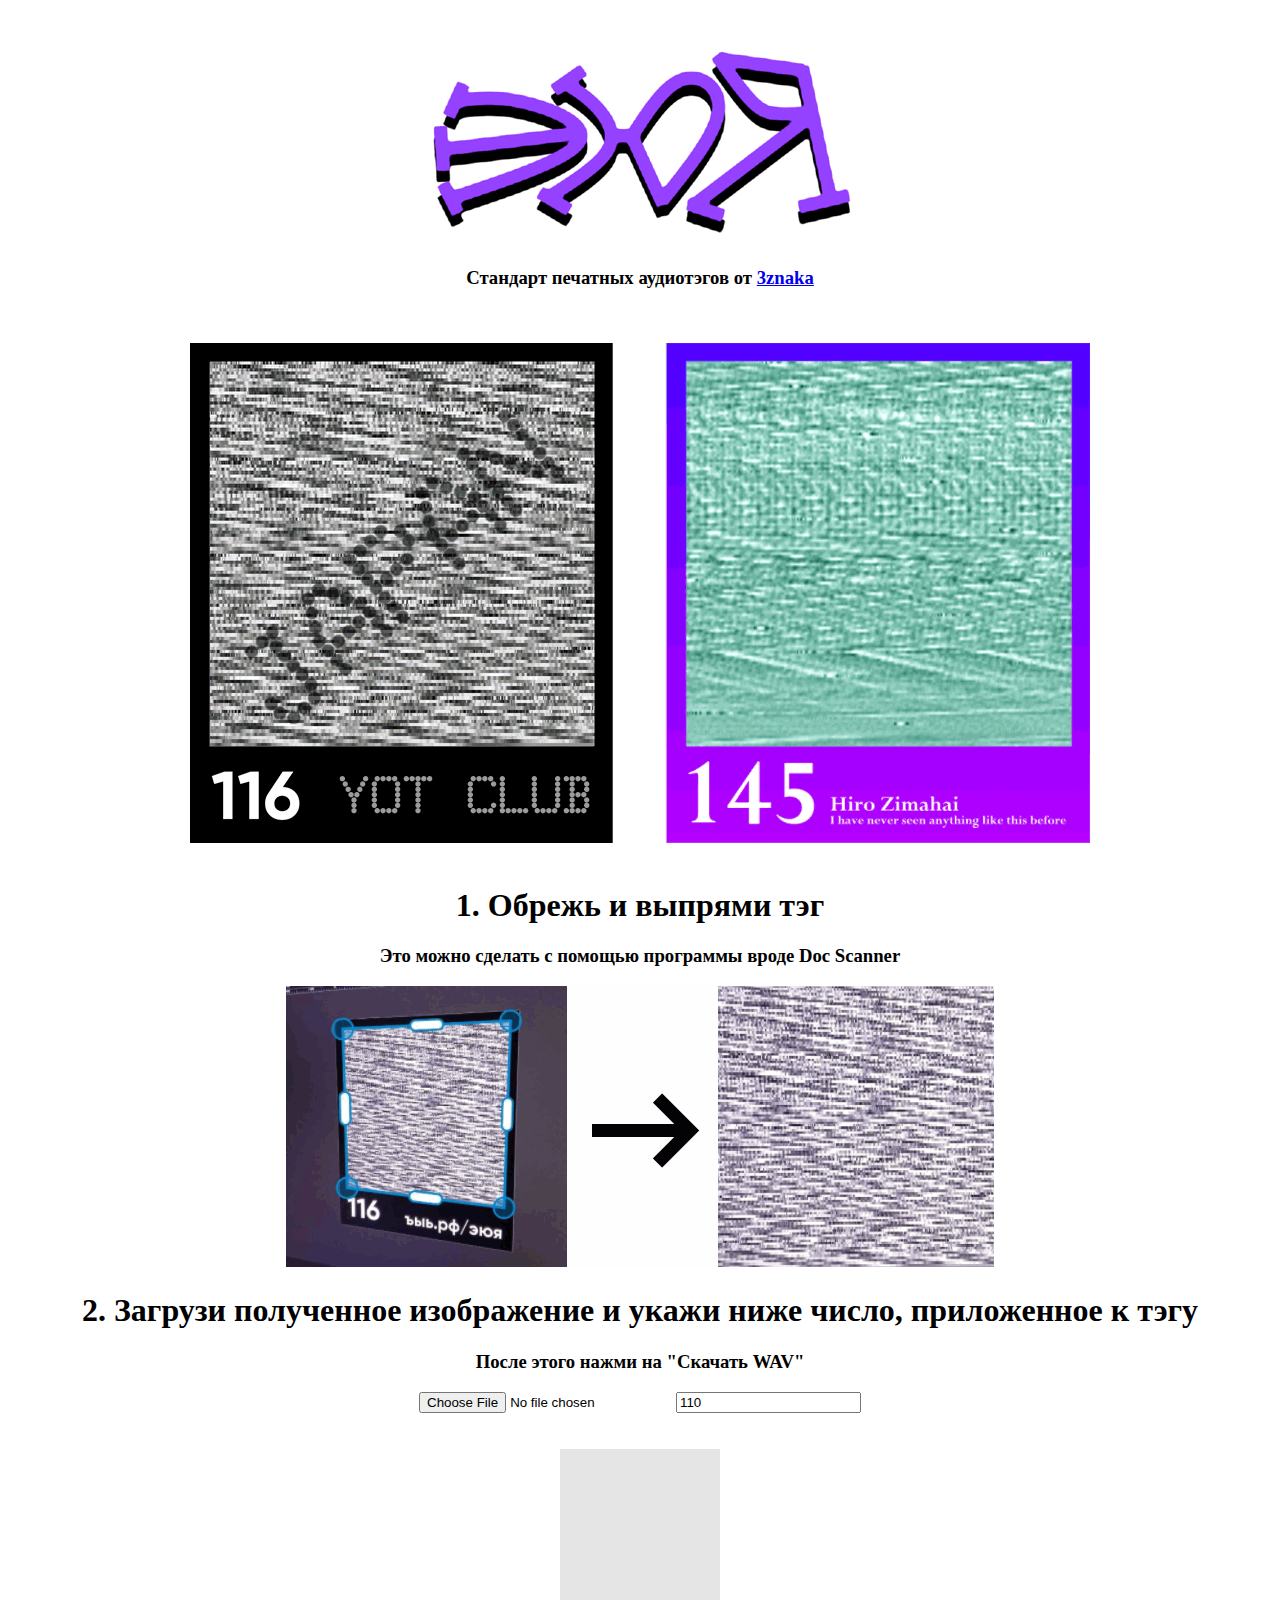
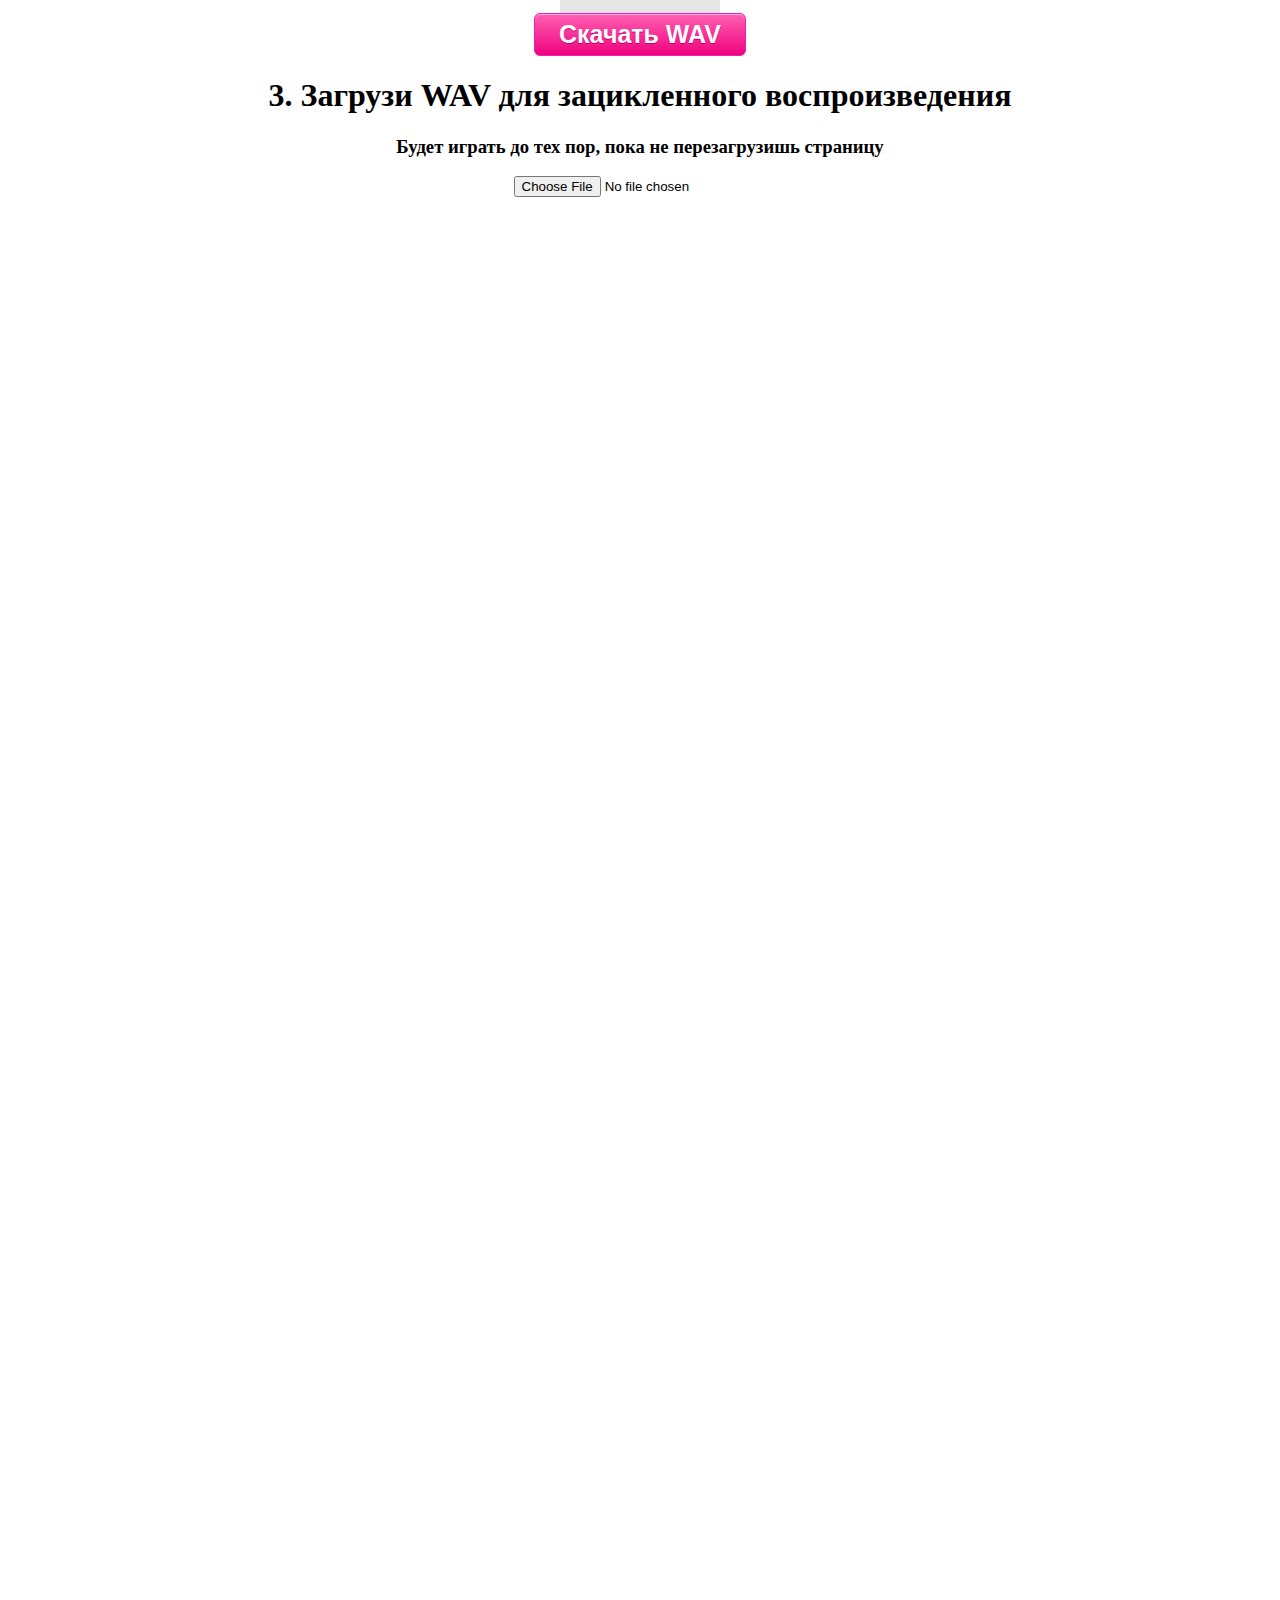
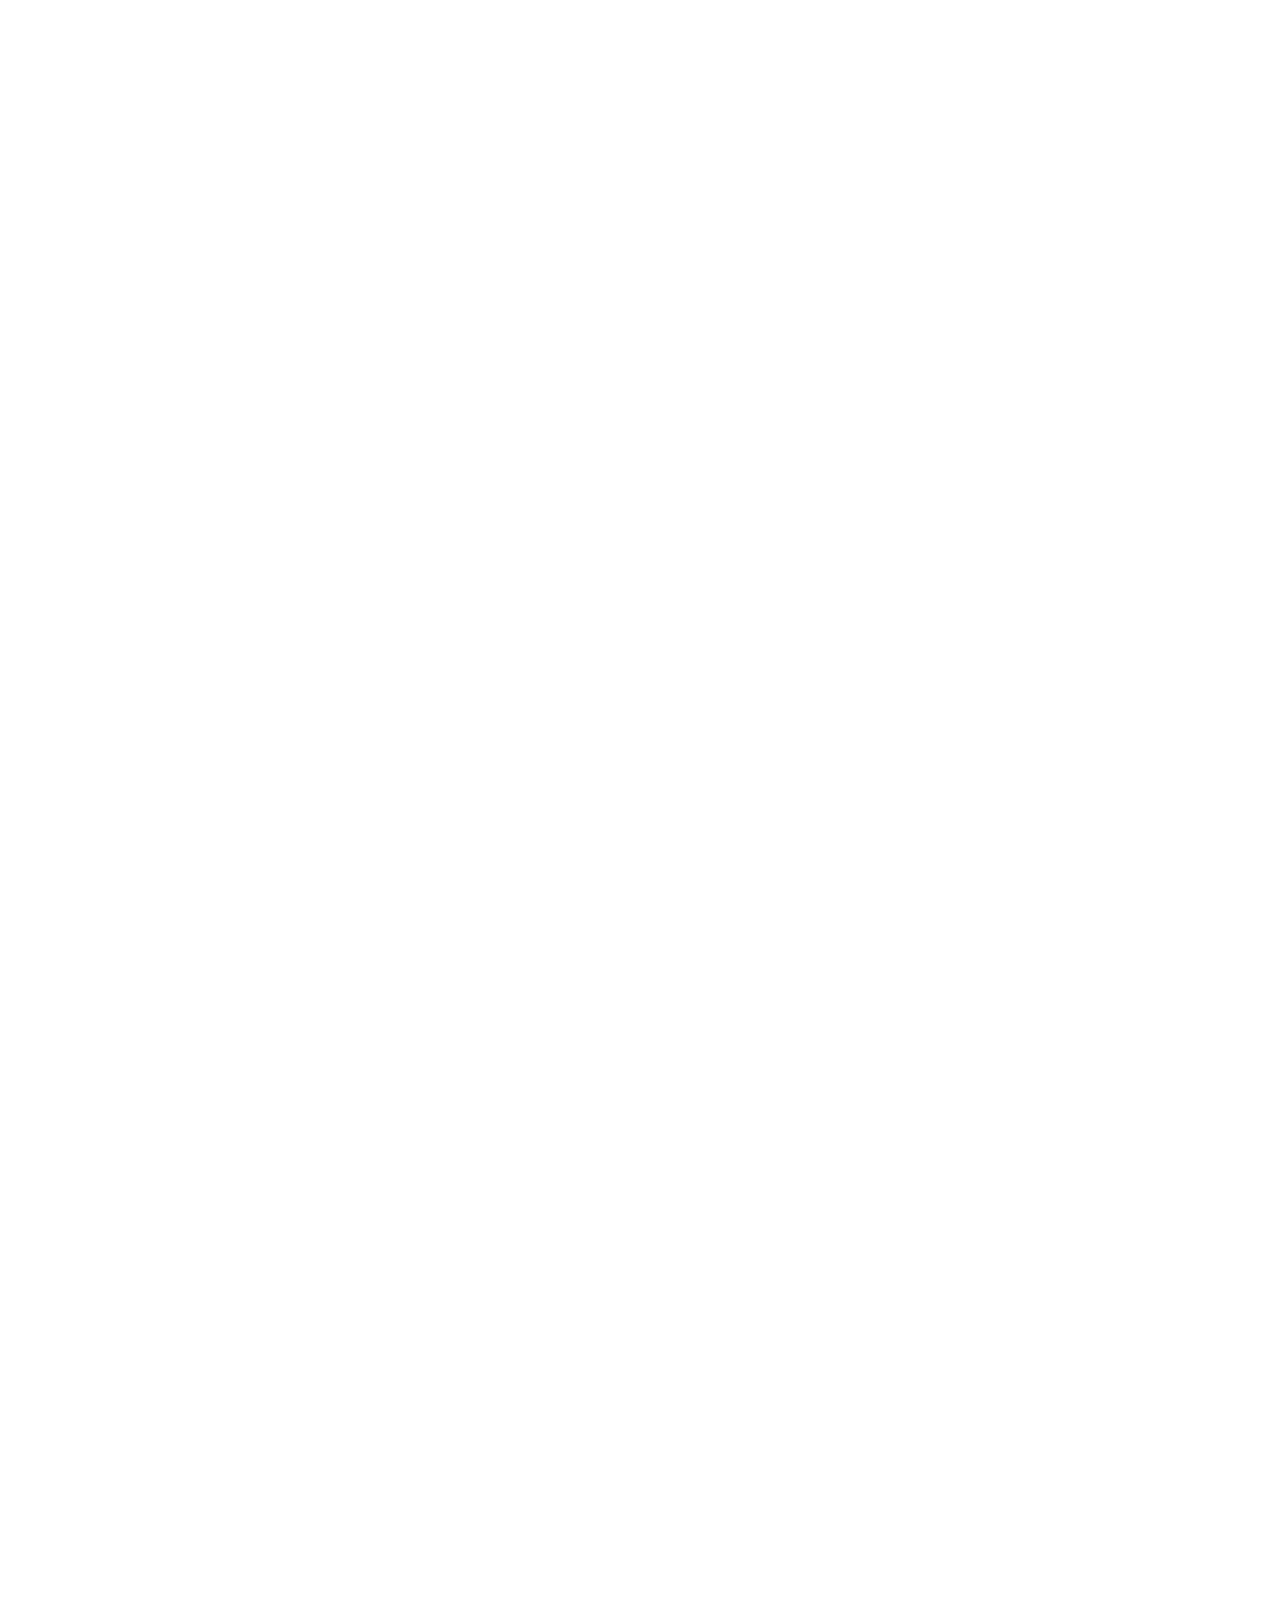
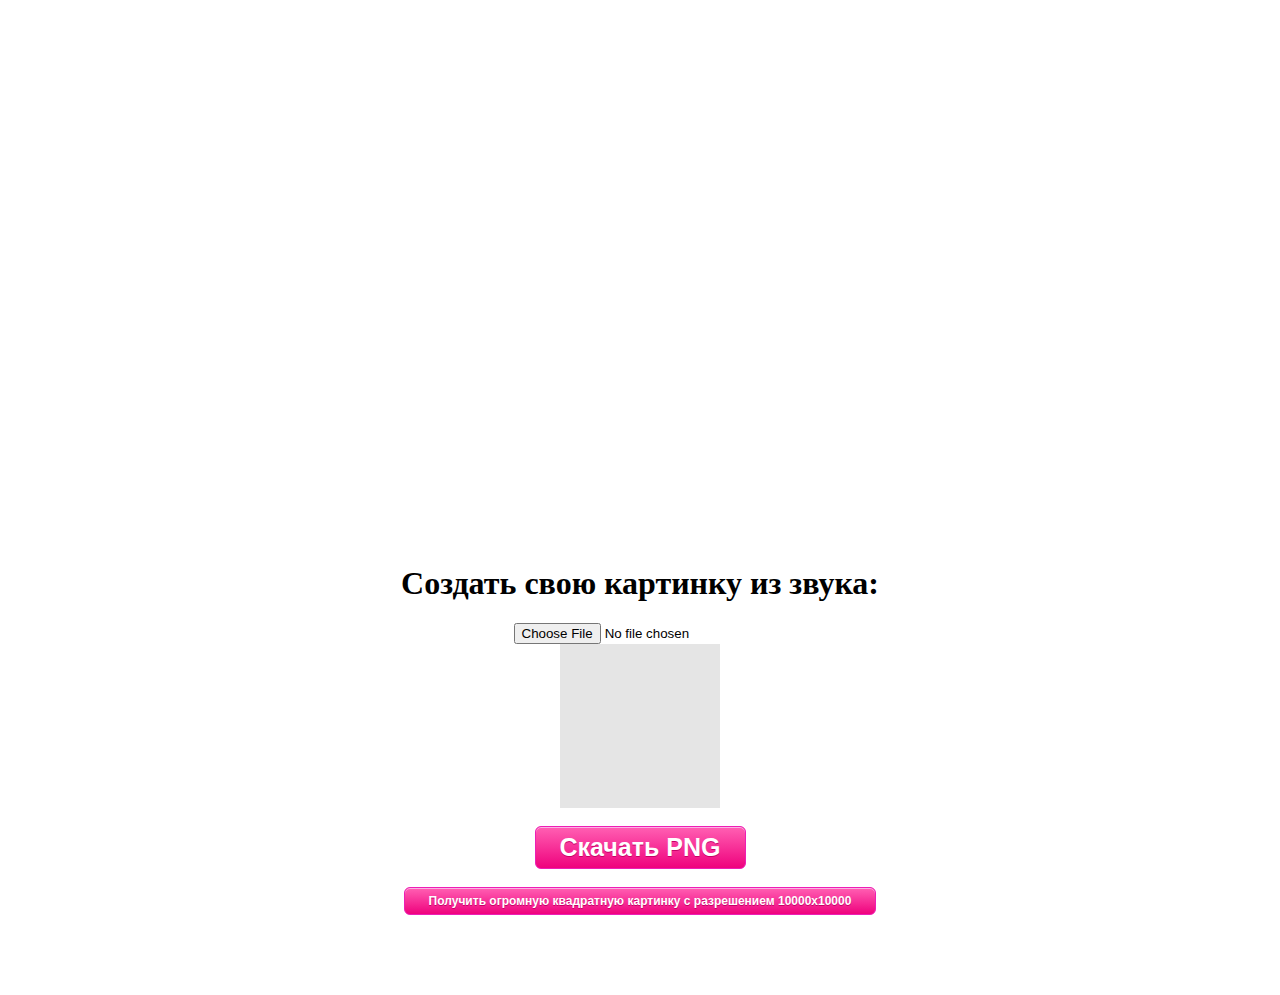
<file: index.html>
<!DOCTYPE html>
<html lang="en">

<head>
<meta charset="UTF-8">
    
    <title>ЭЮЯ</title>
    
    
</head>
<style>


.bg_text::after {
  content: "";
}


.canvas_container .bg_text::after {
  position: absolute;

}


button, input[type="button"], input[type="submit"] { 
   box-shadow:inset 0px 1px 0px 0px #fbafe3;
	background:linear-gradient(to bottom, #ff5bb0 5%, #ef027d 100%);
	background-color:#ff5bb0;
	border-radius:6px;
	border:1px solid #ee1eb5;
	display:inline-block;
	cursor:pointer;
	color:#ffffff;
	font-family:Arial;
	font-size:25px;
	font-weight:bold;
	padding:6px 24px;
	text-decoration:none;
	text-shadow:0px 1px 0px #c70067;
} 

.canvas_container {
	display: inline-block;
	background-color: #E5E5E5;
}

.canvas_container canvas {
	height: 10em;
	width: 100%;
	z-index: 1;
	position: relative;
}

</style>
<body>

<center>
 <br> <br>
 <a href="index.html"><img src="logo.gif" alt="лого"></a>
 <h3>Стандарт печатных аудиотэгов от <a href="https://ъыь.рф">3znaka</a></h3>
 <br>
  <br>
 <img src="template.gif" alt="образец"> <br> <br>
<h1>1. Обрежь и выпрями тэг</h1>
<h3>Это можно сделать с помощью программы вроде Doc Scanner</h3>
 <img src="pic1.gif" alt="ШАГ 1">




   <canvas width="1" height="1" id="imgRenderingCanvasLeft" hidden></canvas>
   
   
   <div id="audioContainer">
            <div id="audioDropHandler">
                <div class="title_text">
                    
                    <h1>2. Загрузи полученное изображение и укажи ниже число, приложенное к тэгу</h1>
					
					<h3>После этого нажми на "Скачать WAV"</h3>
					
					
					
				
                    <input type="file" hidden id="pngFileInput"><input id="imageset" type="file" onchange="readFileToScale(this.files);">
					<input type="text" id="scaleh" value="110">
                </div><br><br>
                <div class="canvas_container">
                    <div class="bg_text"></div>
                    <canvas width="1" height="1" id="pngDisplay"></canvas>
                </div><br>
                <button onclick="scale();">Скачать WAV</button>
            </div>
        </div>
    </div>

    

<script>


const canvasName = '#pngDisplay';
const canvasScale = document.querySelector(canvasName);
const ctxScale = canvasScale.getContext('2d');

let img;
function readFileToScale(files) 
{
	var fileReader = new FileReader();
	fileReader.readAsDataURL(files[0]);
	fileReader.onload = function(imgBlob) 
	{
		img = new Image();
		let blobRes = imgBlob.target.result
		img.src = blobRes;
	}
}

function scale() 
{
	//ctxScale.imageSmoothingEnabled = smooth.checked;
	let height = scaleh.value;
	canvasScale.width = WIDTH_SIZE
	canvasScale.height = height;
	ctxScale.drawImage(img,0,0,img.width,img.height,0,0,WIDTH_SIZE,height);
	
	
	img2audio(canvasScale.toDataURL());
	//canvasScale.toBlob(function (blob) {img2audio(blob)});
}

</script>



<h1>3. Загрузи WAV для зацикленного воспроизведения</h1>
<h3>Будет играть до тех пор, пока не перезагрузишь страницу</h3>
<input  id="audioFileChooser" type="file" onchange="readFile(this.files);">


<br><br><br><br><br><br><br><br><br><br><br><br><br><br><br><br><br><br><br><br><br><br><br><br><br><br><br><br><br><br><br><br><br><br><br><br><br><br><br><br><br><br><br><br><br><br><br><br><br><br><br><br><br><br><br><br><br><br><br><br><br><br><br><br><br><br><br><br><br><br><br><br><br><br><br><br><br><br><br><br><br><br><br><br><br><br><br><br><br><br><br><br><br><br><br><br><br><br><br><br><br><br><br><br><br><br><br><br><br><br><br><br><br><br><br><br><br><br><br><br><br><br><br><br><br><br><br><br><br><br><br><br><br><br><br><br><br><br><br><br><br><br><br><br><br><br><br><br><br><br><br><br><br><br><br><br><br><br><br><br><br><br><br><br><br><br><br><br><br><br><br><br><br><br><br><br><br><br><br><br><br><br><br><br><br><br><br><br><br><br><br><br><br><br><br><br><br><br>

<h1>Создать свою картинку из звука:</h1>
<div class="grid_container">
        <div id="imageContainer">
            <div id="imgDropHandler">
                
                  



                    <input type="file" id="wavFileInput"><br>
               
                <div class="canvas_container">
                    <div class="bg_text"></div>
                    <canvas width="1" height="1" id="audioDisplay"></canvas>
                </div><br><br>
                <button onclick="downloadChannel('left', 'channel', leftChannelCanvas)">Скачать PNG</button>
				<br><br><button onclick="downloadScaled();" style="font-size: 12px;">Получить огромную квадратную картинку с разрешением 10000x10000</button><canvas hidden="true" id="scaledummy" width="10000" height="10000"></canvas>
            </div>

        </div>





   
    

    

        
    </div>
	<br><br><br><br>
	</center>
</body>
</html> 

<script>
// супер скейлер скрипт
const canvasMain = document.querySelector('#audioDisplay')
const ctxMain = canvasMain.getContext('2d');

const canvasDummy = document.querySelector('#scaledummy');
const ctxDummy = canvasDummy.getContext('2d');

let width;
let height;

function downloadScaled()
{
	ctxDummy.drawImage(canvasMain, 0, 0)
	link.download = "super_upscaled.png";
    canvasDummy.toBlob(function (blob) {
		link.href = URL.createObjectURL(blob);
		link.click();
    }, "image/png");
}
</script>




<script>
function stopper(file) {
document.addEventListener('play', function(e){
    var audios = document.getElementsByTagName('audio');
    for(var i = 0, len = audios.length; i < len;i++){
        if(audios[i] != e.target){
            audios[i].pause();
        }
    }
}, true);
}
</script>





<script>

	function readFile(files) {
		var fileReader = new FileReader();
			fileReader.readAsArrayBuffer(files[0]);
			fileReader.onload = function(e) {
				playAudioFile(e.target.result);
				console.log(("Filename: '" + files[0].name + "'"), ( "(" + ((Math.floor(files[0].size/1024/1024*100))/100) + " MB)" ));
			}
	}
	function playAudioFile(file) {
		var context = new window.AudioContext();
			context.decodeAudioData(file, function(buffer) {
				var source = context.createBufferSource();
					source.buffer = buffer;
					source.loop = true;
					source.connect(context.destination);
					source.start(0); 
			});
	}
	
</script>






    <div id="loading">
       
    </div>
    <!-- Displays if the user is using Safari :( -->
    <div id="notchrome">
       
    </div>







    <script>


        // if (!window.chrome && !(navigator.userAgent.indexOf("Firefox") > 0)) {
        //     notchrome.style.display = "block";
        // }
        audioContainer.ondragover = audioContainer.ondragenter = function (evt) {
            evt.preventDefault();
            audioContainer.style.backgroundColor = "var(--accent)";
        }
        audioContainer.ondragleave = function (evt) {
            evt.preventDefault();
            audioContainer.style.backgroundColor = "var(--bg-accent)";
        }

        imgDropHandler.ondragover = imgDropHandler.ondragenter = function (evt) {
            evt.preventDefault();
            imageContainer.style.backgroundColor = "var(--accent)";
        };
        imgDropHandler.ondragleave = function (evt) {
            evt.preventDefault();
            imageContainer.style.backgroundColor = "var(--bg-accent)";
        }
        // Handles the input file element
        class hackedFileThing {
            constructor() {
                this.dataTransfer;
            }
            preventDefault() {
                console.log("File chosen; not dropped. No need to prevent default");
            };
        }
        function handleFiles() {
            var fileList = new hackedFileThing;
            fileList.dataTransfer = this;
            console.log(fileList.dataTransfer);
            fileInput(fileList);
        }


		function checkAllowPicExt(name) 
		{
			for (ext of [".png", ".jpg", ".jfif", ".jpeg"]) // вот тут добвляй разрешенные разрешения
			{
				if (name.toLowerCase().includes(ext)) 
					return true;
			}
			return false;
		}

        // Handles the drop zone
        imgDropHandler.ondrop = audioContainer.ondrop = fileInput = function (evt) {
            //restore colors
            audioContainer.style.backgroundColor = "var(--bg-accent)";
            imageContainer.style.backgroundColor = "var(--bg-accent)";
            loading.style.opacity = "1";
            evt.preventDefault();

            let file = evt.dataTransfer.files[0];
            let reader = new FileReader();
            if (evt.dataTransfer.files.length > 0) {
                if (checkAllowPicExt(file.name)) {
                    reader.readAsDataURL(file);
                    reader.onload = function (e2) {
                        // Start PNG Process
                        img2audio(e2.target.result);
                    }
                } else if (file.name.includes(".wav")) {
                    reader.readAsArrayBuffer(file);
                    reader.onload = function (e2) {
                        // Start WAV Process
                        audio2img(e2.target.result);
                    }
                } else {
                    console.error("FILE FORMAT INVALID");
                    loading.style.opacity = "0";
                }
            } else {
                console.error("no files were dragged in. did you try to drag a link in?");
                loading.style.opacity = "0";
            }

        };

        const wavInput = document.getElementById("wavFileInput");
        wavInput.addEventListener("change", handleFiles, false);

        const pngInput = document.getElementById("pngFileInput");
        pngInput.addEventListener("change", handleFiles, false);

        function clamp(num, min, max) {
            return num <= min ? min : num >= max ? max : num;
        }
        let leftChannelCanvas = document.getElementById("imgRenderingCanvasLeft");
        var leftCtx = leftChannelCanvas.getContext("2d");

        var audioCanvas = document.getElementById("audioDisplay");
        var ctx = audioCanvas.getContext("2d");


        var pngCanvas = document.getElementById("pngDisplay");
        var pngContext = pngCanvas.getContext("2d");

        const SAMPLE_RATE = 10000;
        const BITRATE = 16;
        const N_CHANNELS = 1;
        const WAV_HEADER_SIZE = 44; // 44 bytes
		
        const audioCtx = new AudioContext({
            sampleRate: SAMPLE_RATE,
        });

        let buffer = null;
        let leftChannelAudio = new Array();


		const WIDTH_SIZE = 500

        const audio2img = (undecodedAudio) => {
            audioCtx.decodeAudioData(undecodedAudio, function (data) {
                // success
                buffer = data;
                let leftChannelPixels = new Array();
                var channelSelector = document.getElementsByName('channel');
                let selectedChannel = 0;
                for (i = 0; i < channelSelector.length; i++) {
                    if (channelSelector[i].checked) {
                        selectedChannel = i;
                    }
                }
                console.log(selectedChannel);
                console.log("Number Of Channels: " + buffer.numberOfChannels);
                if (selectedChannel > buffer.numberOfChannels - 1) {
                    selectedChannel = 0;
                    console.error("this audio file does not have a right channel. defaulting to left");
                }
                let bufL = buffer.getChannelData(selectedChannel);
                // let buf = (buffer.getChannelData(0) + buffer.getChannelData(1))/ 2; 
                for (let i = 0; i < buffer.length; i++) {
                    leftChannelPixels.push(((clamp(bufL[i], -1, 1) + 1) * 0.5) * 768); // 
                    leftChannelAudio.push(bufL[i]);
                }
                // console.log(stride.value);
                buildImage(leftChannelPixels, WIDTH_SIZE, ctx);
                buildImage(leftChannelPixels, WIDTH_SIZE, leftCtx);
                loading.style.opacity = "0";
            }, function () {
                // error
                console.error("COULDN'T CONVERT AUDIO TO IMAGE. CORRECT FORMAT?");
            });
        }

        let link = document.createElement("a");
        function buildImage(audioArray, stride, context) {
            let imgHeight = audioArray.length / stride;
            let imageData = context.createImageData(stride, imgHeight);
            let index = 0;
            for (let y = 0; y < imgHeight; y++) {
                for (let x = 0; x < stride; x++) {
                    imageData.data[4 * stride * y + 4 * x + 0] = clamp(audioArray[index], 0, 255);
                    imageData.data[4 * stride * y + 4 * x + 1] = clamp(audioArray[index] - 256, 0, 255);
                    imageData.data[4 * stride * y + 4 * x + 2] = clamp(audioArray[index] - 512, 0, 255);
                    imageData.data[4 * stride * y + 4 * x + 3] = 255
                    index++;
                }
            }
            // resize canvas
            // the main canvas should just be a display
            context.canvas.width = stride;
            context.canvas.height = imgHeight;
            context.putImageData(imageData, 0, 0);
        }
        function downloadChannel(filename, channel, currentCanvas) {
            link.download = filename + "_" + channel + ".png";
            currentCanvas.toBlob(function (blob) {
                link.href = URL.createObjectURL(blob);
                link.click();
            }, "image/png");
        }


        function build_wav_header(buf, audio_length) {
            // RIFF

            return buf;
        }

        function write_wav_file(samples) {
            let buffer = new ArrayBuffer(WAV_HEADER_SIZE + samples.length * 2);
            let data = new DataView(buffer);

            data.setUint8(0, 'R'.charCodeAt(0));
            data.setUint8(1, 'I'.charCodeAt(0));
            data.setUint8(2, 'F'.charCodeAt(0));
            data.setUint8(3, 'F'.charCodeAt(0));
            data.setUint32(4, 36 + samples.length * N_CHANNELS, true);
            // WAV
            data.setUint8(8, 'W'.charCodeAt(0));
            data.setUint8(9, 'A'.charCodeAt(0));
            data.setUint8(10, 'V'.charCodeAt(0));
            data.setUint8(11, 'E'.charCodeAt(0));
            // fmt
            data.setUint8(12, 'f'.charCodeAt(0));
            data.setUint8(13, 'm'.charCodeAt(0));
            data.setUint8(14, 't'.charCodeAt(0));
            data.setUint8(15, ' '.charCodeAt(0));
            data.setUint32(16, 16, true);
            data.setUint16(20, 1, true); // Audio format 1 = PCM
            data.setUint16(22, N_CHANNELS, true);
            data.setUint32(24, SAMPLE_RATE, true);
            data.setUint32(28, SAMPLE_RATE * N_CHANNELS * BITRATE / 8, true);
            data.setUint16(32, N_CHANNELS * BITRATE / 8, true);
            data.setUint16(34, BITRATE, true);
            data.setUint8(36, 'd'.charCodeAt(0));
            data.setUint8(37, 'a'.charCodeAt(0));
            data.setUint8(38, 't'.charCodeAt(0));
            data.setUint8(39, 'a'.charCodeAt(0));
            data.setUint32(40, samples.length * 2 * N_CHANNELS, true);

            console.log("samples length: ", samples.length);

            for (let i = 0; i < samples.length; i++) {
                let sample = samples[i];

                data.setInt16(WAV_HEADER_SIZE + i * 2, sample < 0 ? sample * 0x8000 : sample * 0x7FFF, true);
            }
            return data;
        }

        // AUDIO
        let currentAudioBlob = null;
        function exportWAV(type, floatAudioBuffer, audioLength) {
            var channel = 0;
            var i = 0, offset = 0, newbuffers = [];

            newbuffers[channel] = new Float32Array(audioLength);
            newbuffers[channel].set(floatAudioBuffer);

            var interleaved = newbuffers[0];

            var dataview = write_wav_file(floatAudioBuffer);
            var audioBlob = new Blob([dataview], { type: type });
            currentAudioBlob = audioBlob;
            this.postMessage(audioBlob);
		
        }

        function downloadAudio() {
            link.download = "audio.wav";

            link.href = URL.createObjectURL(currentAudioBlob);
            link.click();
        }
        const img2audio = (imgBlob) => {
            console.log(imgBlob);
			var img = new Image();
            console.log(imgBlob);
			img.src = imgBlob;
            img.onload = function () {
                console.log(img);
                pngContext.canvas.width = img.width;
                pngContext.canvas.height = img.height;
                pngContext.drawImage(img, 0, 0);
                let imageData = pngContext.getImageData(0, 0, img.width, img.height).data;
                let newImageData = Array();
                for (let i = 0; i < imageData.length; i += 4) {
                    newImageData.push((((imageData[i] + imageData[i + 1] + imageData[i + 2]) / 768) - 0.5) * 2);
                }
                loading.style.opacity = "0";
                exportWAV("audio/wav", newImageData, newImageData.length);
				downloadAudio();
            };
        }





    </script>

<!--
<script>
const MAX_WIDTH = 3000;
const QUALITY = 1;

const readPhoto = async (photo) => {
  const canvas = document.createElement("canvas");
  const img = document.createElement("img");

  // create img element from File object
  img.src = await new Promise((resolve) => {
    const reader = new FileReader();
    reader.onload = (e) => resolve(e.target.result);
    reader.readAsDataURL(photo);
  });

  await new Promise((resolve) => {
    img.onload = resolve;
  });

  // draw image in canvas element
  canvas.width = img.width;
  canvas.height = img.height;
  canvas.getContext("2d").drawImage(img, 0, 0, canvas.width, canvas.height);

  return canvas;
};


//var numba = document.getElementById('dd').value;
  


var scaleCanvas = (canvas, scale) => {
  
  var scaledCanvas = document.createElement("canvas");
  scaledCanvas.height = 100;
  scaledCanvas.width = 500;
   

  scaledCanvas
    .getContext("2d")
    .drawImage(canvas, 0, 0, scaledCanvas.width, scaledCanvas.height);

  return scaledCanvas;
};

const optimizePhoto = async (photo) => {
  let canvas = await readPhoto(photo);

  
  while (canvas.width >= 2 * MAX_WIDTH) {
    canvas = scaleCanvas(canvas, 0.5);
  }

  if (canvas.width > MAX_WIDTH) {
    canvas = scaleCanvas(canvas, MAX_WIDTH / canvas.width);
  }

  return new Promise((resolve) => {
    canvas.toBlob(resolve, "image/jpeg", QUALITY);
  });
};

const input = document.getElementById("fileField");

async function processReduce(photo) {
  const resizedPhoto = await optimizePhoto(photo);
  console.log(resizedPhoto);
  
  let reader = new FileReader();
  reader.readAsDataURL(resizedPhoto); // converts the blob to base64 and calls onload

  reader.onload = function () {
    document.getElementById("img1").src = reader.result; // data url
  };
}

input.addEventListener("change", function (e) {
  processReduce(e.target.files[0]);
});
 -->

</script>








</body>

</html>
</file>
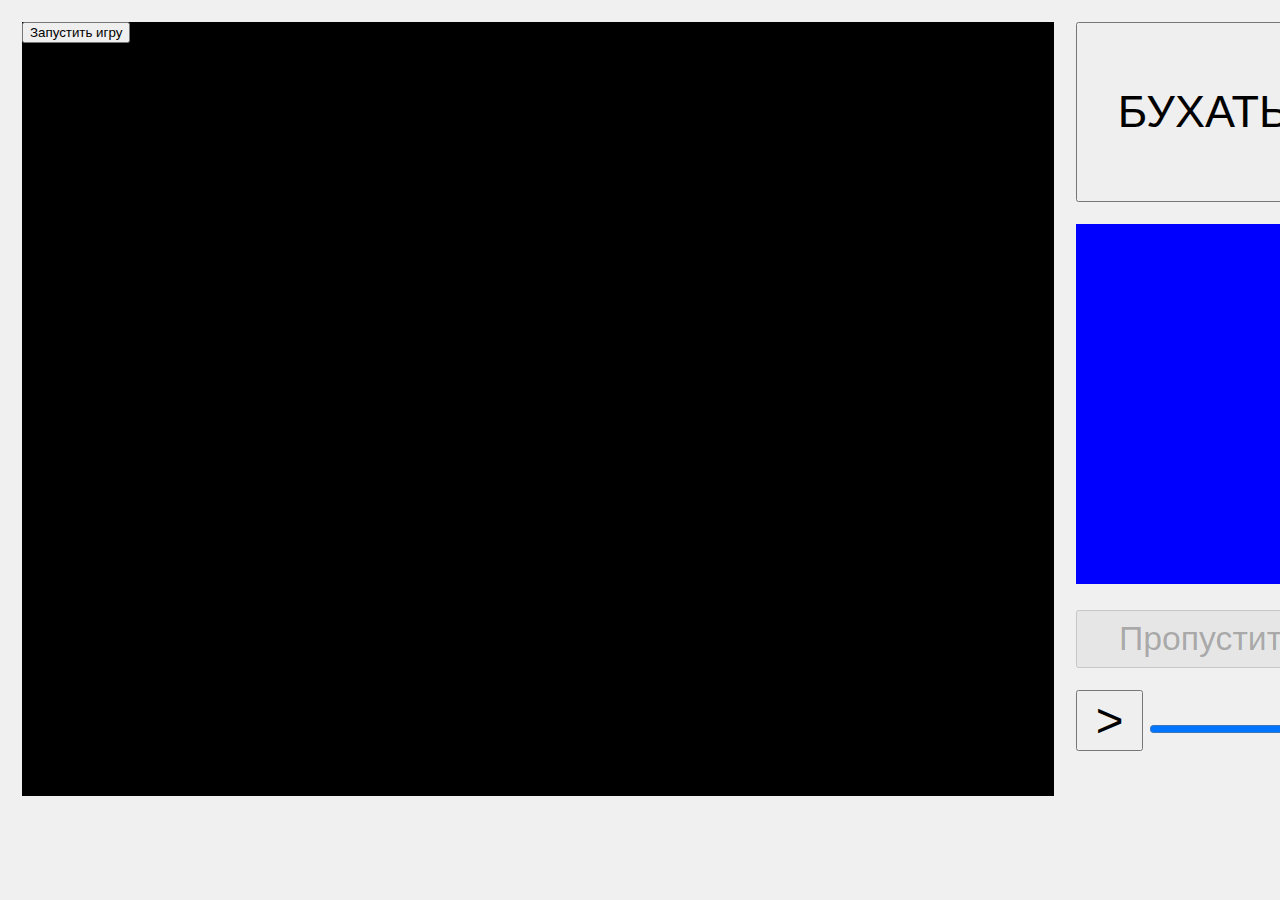
<file: topsecret/buxlo/index.html>
<!DOCTYPE html>
<html lang="ru">
<head>
<title>буХло - Интерактивная онлайн игра</title>
<meta charset="UTF-8">
<script src="../wevq.js"></script>
<link rel="stylesheet" type="text/css" href="style.css"/>
<meta name="viewport" content="width=device-width, initial-scale=1">
</head>
<body>
<div class="main">
	<div class="container">
		<div class="maincolon"> 
			<div class="video"> 
				<button class="runbutton" type="button" onclick="wevq.init()">Запустить игру</button>
				<video class="wevqVideo"></video>
				
			</div>
			<div class="panel">
				<p><button class="start" type="button" onclick="wevq.setFrame('d1intro')">БУХАТЬ!</button></p>
				<p><textarea class="wevqComment" readonly=""></textarea></p>
				<p><button class="wevqSkip" type="button" disabled="" onclick="wevq.skip()">Пропустить</button></p>
				<p><button class="wevqPause" type="button" onclick="wevq.videoElement.paused ? function(){wevq.videoElement.play(); this.innerText = '&gt;'}.bind(this)() : function(){wevq.videoElement.pause(); this.innerText = '||'}.bind(this)()">&gt;</button><input class="wevqVolume" type="range" min="0" max="100" step="1" value="100" oninput="wevq.videoElement.volume = this.value / 100"></p>
			</div>
		</div>
		<div class="dayscolon"> 
			<button class="wevqWarp-day1" type="button" style="display: none;" onclick="wevq.warp(this)">1-ый День</button>
			<button class="wevqWarp-day2" type="button" style="display: none;" onclick="wevq.warp(this)">2-ый День</button>
			<button class="wevqWarp-day3" type="button" style="display: none;" onclick="wevq.warp(this)">3-ый День</button>
			<button class="wevqWarp-day4" type="button" style="display: none;" onclick="wevq.warp(this)">4-ый День</button>
			<button class="wevqWarp-day5" type="button" style="display: none;" onclick="wevq.warp(this)">5-ый День</button>
		</div>
	</div>
</div>

</body>
</html>
</file>
<file: topsecret/buxlo/style.css>
body {
	margin: 0;
	padding: 0;
	background-color: #3B6EA5;
}

.main {
	background-color: #F0F0F0;
	height: 100vh;
	width: calc(100vh * 1.516);
	margin-left: auto;
	margin-right: auto;
}

.container {
	padding: 2.44vh;
}

.maincolon {
	height: 86vh;
	
}

.runbutton {
	position: absolute;
	z-index: 1;
}

.video {
	height: 100%;
	width: 78.182%;
	float: left;
}

.wevqVideo {
	height: 100%;
	background-color: black;
	aspect-ratio: 4/3;
	position: relative;
	z-index: 0;
}

.panel {
	display: table-cell;
	padding-left: 2.44vh;
}

.start {
	width: 100%;
	height: 20vh;
	font-size: 5vh;
	line-height: 5vh;
}

.wevqComment {
	width: 100%;
	height: 181px;
	height: 40vh;
	resize: none;
	font-size: 3.0vh;
	line-height: 3.5vh;
	border: 0px;
	background-color: #00f;
	color: #ff0;
	margin: 0px;
	padding: 0px;
}

.panel p {
	margin: 0px;
	margin-bottom: 2.44vh;
}

.dayscolon {
	margin-top: 2.44vh;
	margin-left: 5.09vh;
}

.dayscolon button {
	height: 100%;
	width: 11.29%;
	font-size: 2.278vh;
	margin-right: 4.39%;
}

.dayscolon {
	height: 6.70vh;
}


.wevqPause {
	width: 25%;
	font-size: 5.278vh;
}

.wevqVolume {
	width: 70%;
	margin: 0px;
	margin-left: 2.5%;
	margin-right: 2.5%;
}

.wevqSkip {
	width: 100%;
	height: 6.43vh;
	font-size: 3.75vh;
}
</file>
